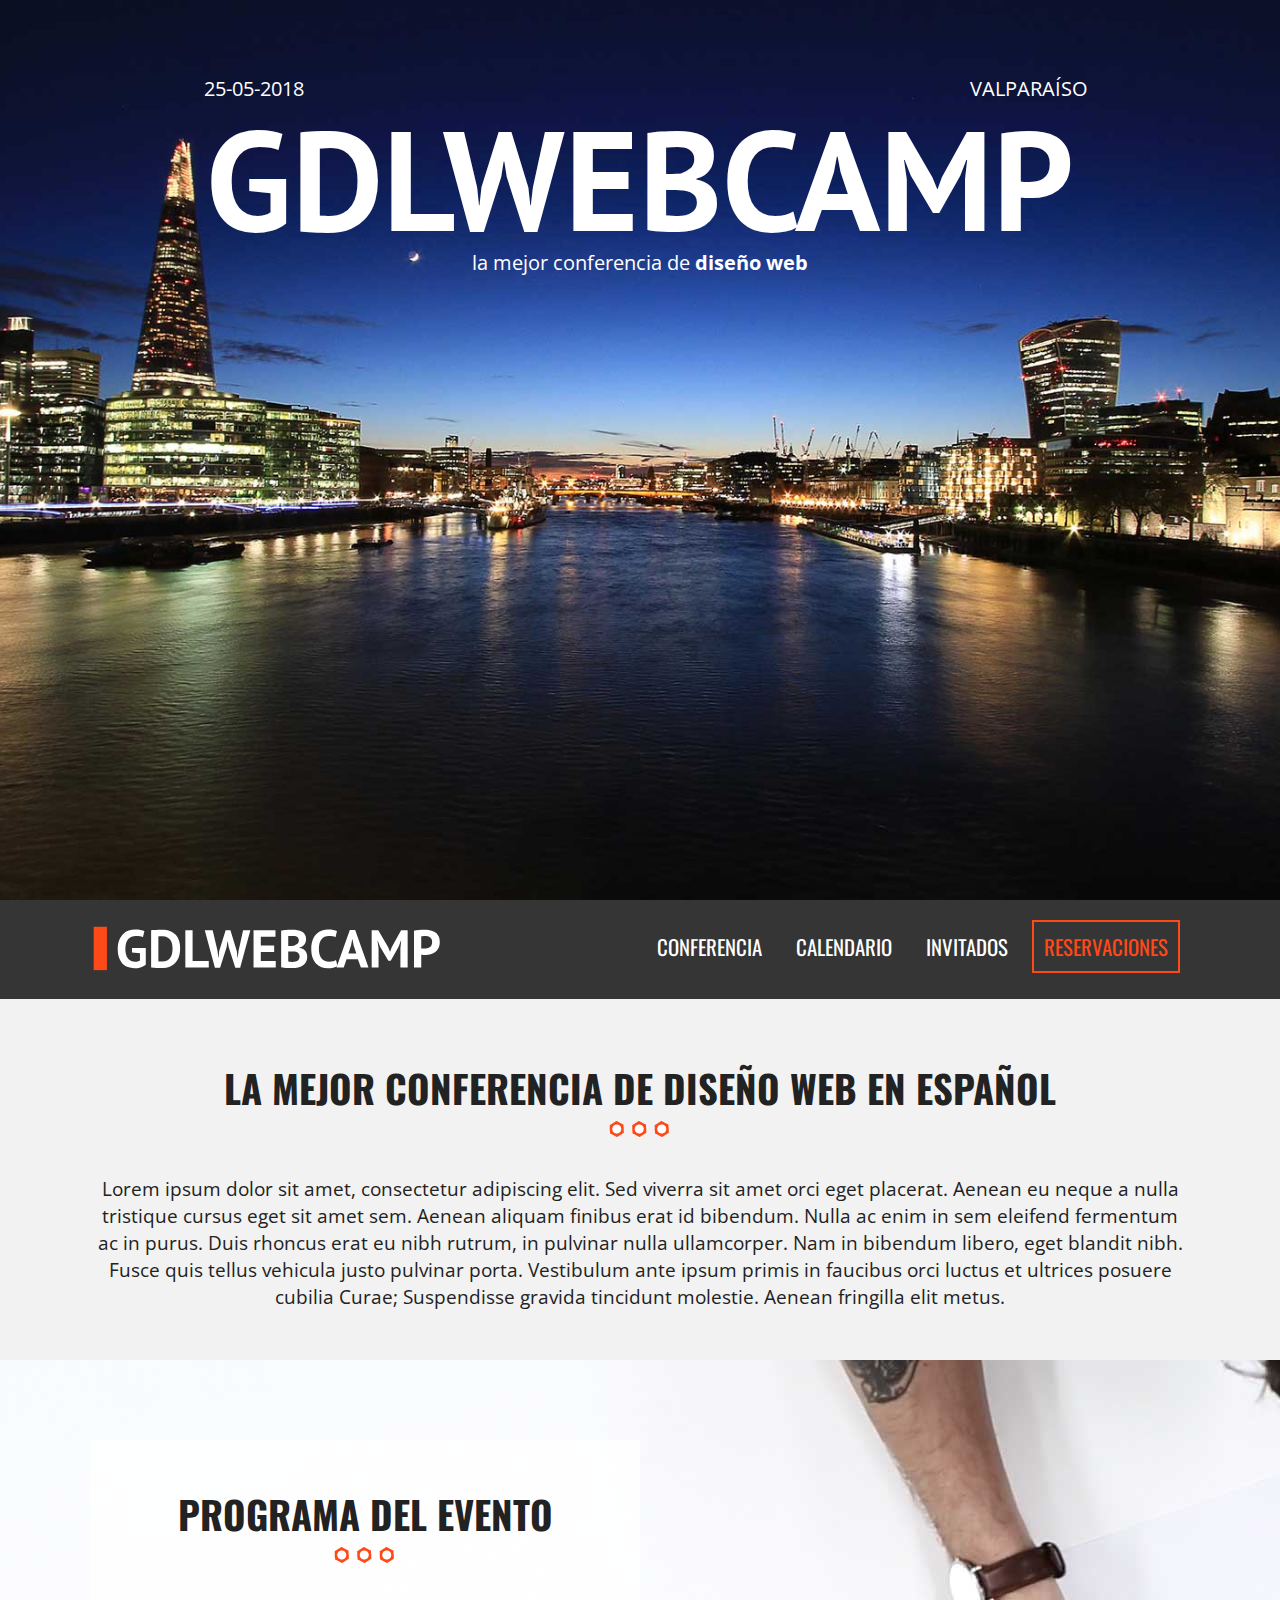
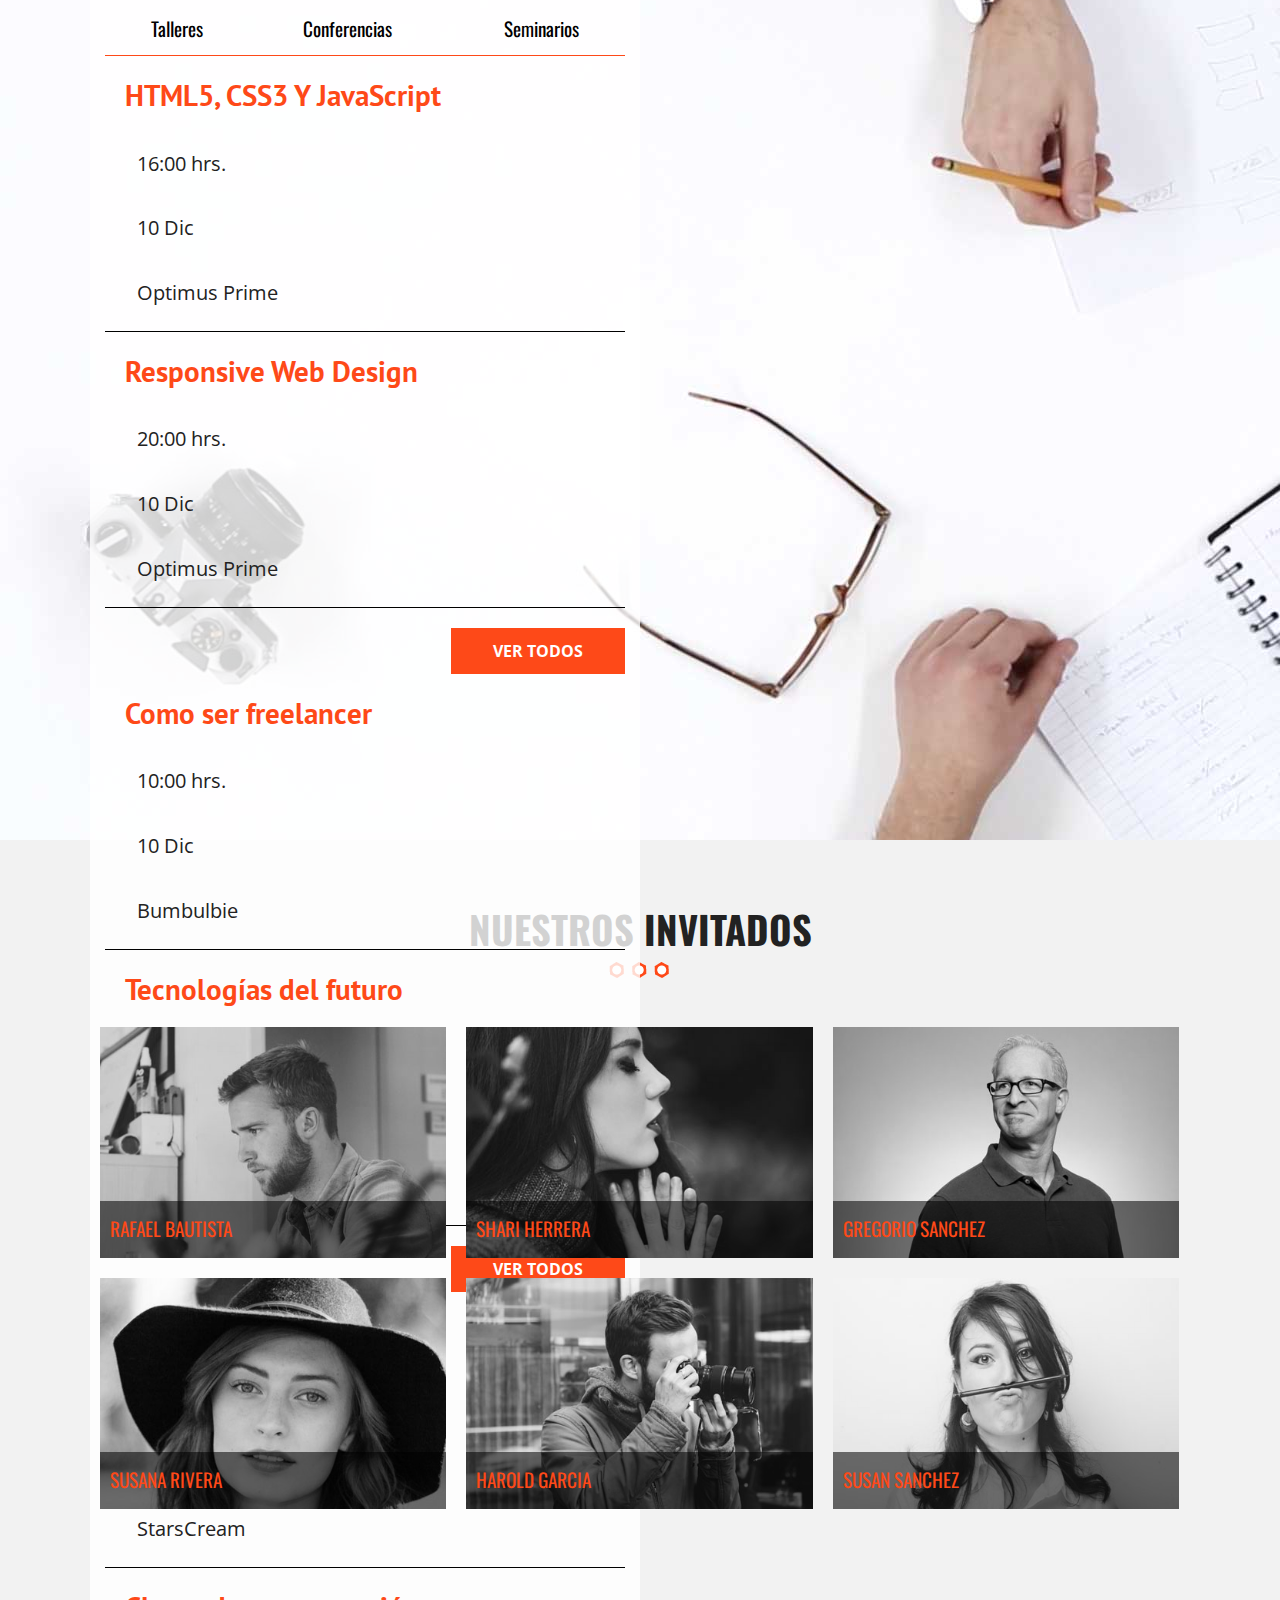
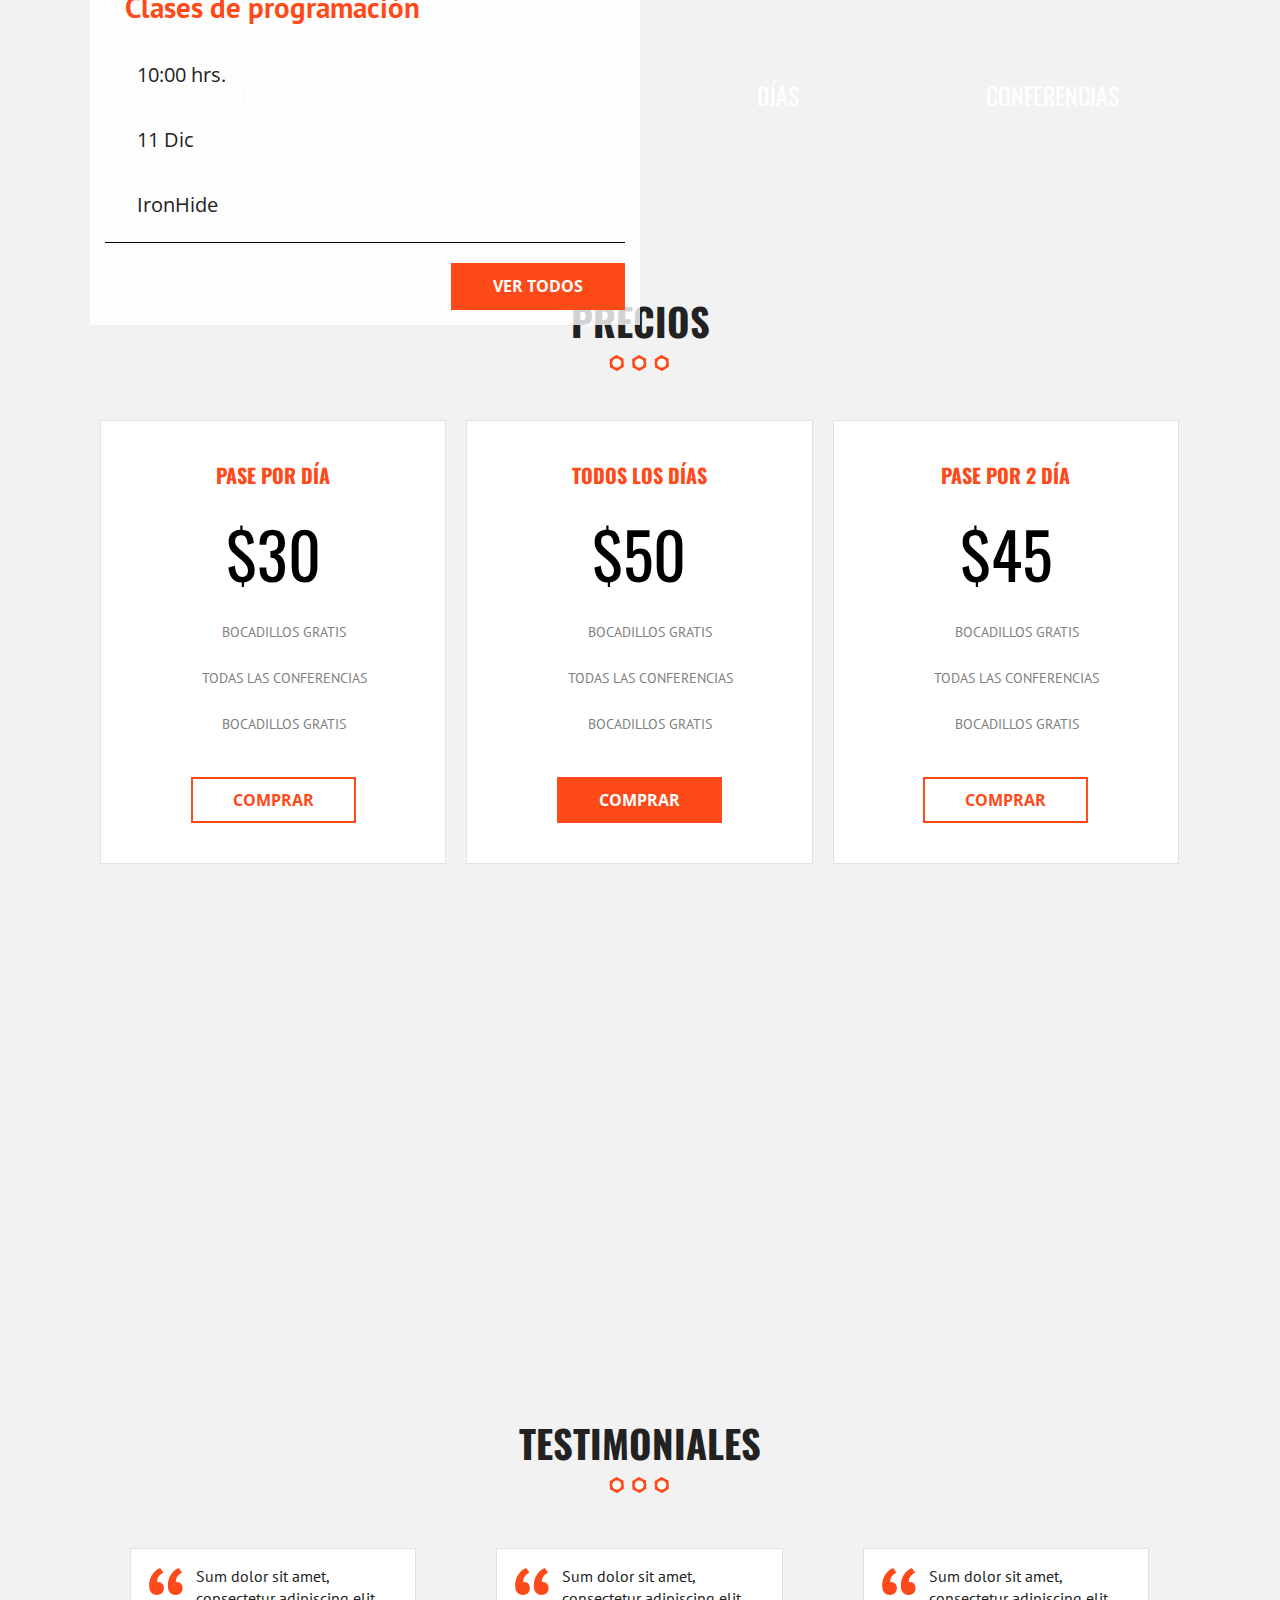
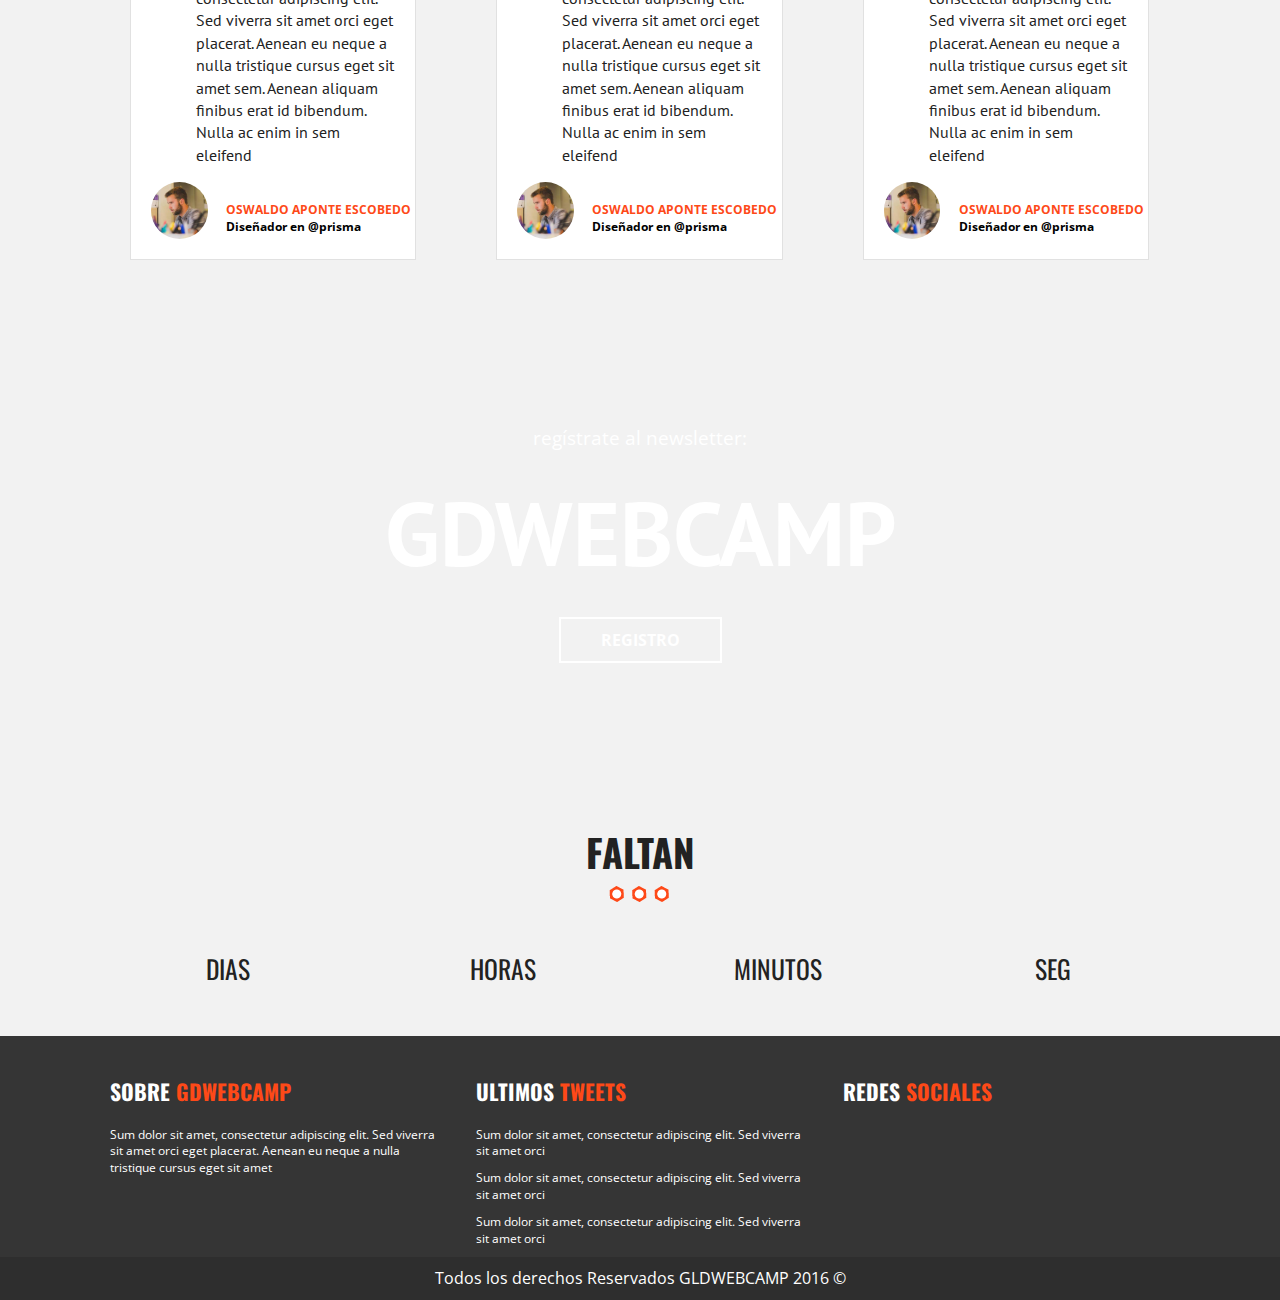
<file: index.html>
<!doctype html>
<html class="no-js" lang="">

<head>
  <meta charset="utf-8">
  <meta http-equiv="x-ua-compatible" content="ie=edge">
  <title>Primera página</title>
  <meta name="description" content="">
  <meta name="viewport" content="width=device-width, initial-scale=1, shrink-to-fit=no">

  <link rel="manifest" href="site.webmanifest">
  <link rel="apple-touch-icon" href="icon.png">
  <!-- Place favicon.ico in the root directory -->

  <link rel="stylesheet" href="css/normalize.css">
  <link rel="stylesheet" href="https://use.fontawesome.com/releases/v5.0.13/css/all.css" integrity="sha384-DNOHZ68U8hZfKXOrtjWvjxusGo9WQnrNx2sqG0tfsghAvtVlRW3tvkXWZh58N9jp" crossorigin="anonymous">
  <link href="https://fonts.googleapis.com/css?family=Open+Sans|Oswald|PT+Sans" rel="stylesheet">
  <link rel="stylesheet" href="https://openlayers.org/en/v5.0.0/css/ol.css" type="text/css">
  <link rel="stylesheet" href="css/main.css">
  <link rel="stylesheet" href="css/lightbox.css">
</head>

<body>
  <!--[if lte IE 9]>
    <p class="browserupgrade">You are using an <strong>outdated</strong> browser. Please <a href="https://browsehappy.com/">upgrade your browser</a> to improve your experience and security.</p>
  <![endif]-->

  <!-- Add your site or application content here -->
  <header class="site-header">
    <div class="hero">
      <div class="contenido-header">
        <nav class="redes-sociales">
          <a href="#"><i class="fab fa-facebook-f"></i></a>
          <a href="#"><i class="fab fa-twitter"></i></a>
          <a href="#"><i class="fab fa-pinterest-p"></i></a>
          <a href="#"><i class="fab fa-youtube-square"></i></a>
          <a href="#"><i class="fab fa-instagram"></i></a>
        </nav>
        <div class="informacion-evento">
          <div class="clearfix">
            <p class="fecha"><i class="far fa-calendar-alt"></i>25-05-2018</p>
            <p class="ciudad"><i class="fas fa-map-marker-alt"></i>Valparaíso</p>
          </div>
          <h1 class="nombre-sitio">GdlWebCamp</h1>
          <p class="slogan">la mejor conferencia de <span>diseño web</span></p>
        </div>
        <!--Informacion evento-->
      </div>
    </div>
    <!--div hero -->
  </header>
  <div class="barra">
    <div class="contenedor clearfix">
      <div class="logo">
        <img src="img/logo.svg" alt="logo camp">
      </div>
      <div class="menu-movil">
        <span></span>
        <span></span>
        <span></span>
      </div>
      <nav class="navegacion-principal clearfix">
        <a href="conferencia.html">Conferencia</a>
        <a href="#">Calendario</a>
        <a href="#">Invitados</a>
        <a href="registro.html">Reservaciones</a>
      </nav>

    </div>
  </div>
  <!--barra-->

  <section class="seccion contenedor">
    <h2>La mejor conferencia de diseño web en español</h2>
    <p>Lorem ipsum dolor sit amet, consectetur adipiscing elit. Sed viverra sit amet orci eget placerat. Aenean eu neque a nulla tristique cursus eget sit amet sem. Aenean aliquam finibus erat id bibendum. Nulla ac enim in sem eleifend fermentum ac in purus.
      Duis rhoncus erat eu nibh rutrum, in pulvinar nulla ullamcorper. Nam in bibendum libero, eget blandit nibh. Fusce quis tellus vehicula justo pulvinar porta. Vestibulum ante ipsum primis in faucibus orci luctus et ultrices posuere cubilia Curae;
      Suspendisse gravida tincidunt molestie. Aenean fringilla elit metus.</p>
  </section>
  <section class="programa">
    <div class="contenedor-video">
      <video muted autoplay loop poster="../img/bg-talleres.jpg">
      <source src="video/video.mp4" type="video/mp4">
      <source src="video/video.webm" type="video/webm">
      <source src="video/video.ogv" type="video/ogg">
    </video>
    </div>
    <!--Contenido video-->

    <div class="contenido-programa">
      <div class="contenedor">
        <div class="programa-evento">
          <h2>Programa del Evento</h2>
          <nav class="menu-programa">
            <a href="#talleres"><i class="fas fa-code"></i>Talleres</a>
            <a href="#conferencias"><i class="fas fa-comment"></i>Conferencias</a>
            <a href="#seminarios"><i class="fas fa-university"></i>Seminarios</a>
          </nav>

          <div id="talleres" class="info-curso ocultar clearfix">
            <div class="detalle-evento">
              <h3>HTML5, CSS3 Y JavaScript</h3>
              <p><i class="fas fa-clock"></i>16:00 hrs.</p>
              <p><i class="fas fa-calendar-alt"></i>10 Dic</p>
              <p><i class="fas fa-user-tie"></i>Optimus Prime</p>
            </div>

            <div class="detalle-evento">
              <h3>Responsive Web Design</h3>
              <p><i class="fas fa-clock"></i>20:00 hrs.</p>
              <p><i class="fas fa-calendar-alt"></i>10 Dic</p>
              <p><i class="fas fa-user-tie"></i>Optimus Prime</p>
            </div>
            <a href="#" class="button float-right">Ver Todos</a>

          </div>
          <!--talleres-->
          <div id="conferencias" class="info-curso ocultar clearfix">
            <div class="detalle-evento">
              <h3>Como ser freelancer</h3>
              <p><i class="fas fa-clock"></i>10:00 hrs.</p>
              <p><i class="fas fa-calendar-alt"></i>10 Dic</p>
              <p><i class="fas fa-user-tie"></i>Bumbulbie</p>
            </div>

            <div class="detalle-evento">
              <h3>Tecnologías del futuro</h3>
              <p><i class="fas fa-clock"></i>17:00 hrs.</p>
              <p><i class="fas fa-calendar-alt"></i>10 Dic</p>
              <p><i class="fas fa-user-tie"></i>Megatron</p>
            </div>
            <a href="#" class="button float-right">Ver Todos</a>

          </div>

          <div id="seminarios" class="info-curso ocultar clearfix">
            <div class="detalle-evento">
              <h3>Diseño UX/UI</h3>
              <p><i class="fas fa-clock"></i>17:00 hrs.</p>
              <p><i class="fas fa-calendar-alt"></i>11 Dic</p>
              <p><i class="fas fa-user-tie"></i>StarsCream</p>
            </div>

            <div class="detalle-evento">
              <h3>Clases de programación</h3>
              <p><i class="fas fa-clock"></i>10:00 hrs.</p>
              <p><i class="fas fa-calendar-alt"></i>11 Dic</p>
              <p><i class="fas fa-user-tie"></i>IronHide</p>
            </div>
            <a href="#" class="button float-right">Ver Todos</a>

          </div>
        </div>
        <!--Programa evento-->

      </div>
      <!--Contenedor-->
    </div>
    <!--Contenido programa-->
  </section>
  <!--programa-->

  <section class="invitados contenedor seccion">
    <h2>Nuestros Invitados</h2>
    <ul class="lista-invitados clearfix">
      <li>
        <div class="invitado">
          <img src="img/invitado1.jpg" alt="Imagen invitado">
          <p>Rafael Bautista</p>
        </div>
      </li>
      <li>
        <div class="invitado">
          <img src="img/invitado2.jpg" alt="Imagen invitado">
          <p>Shari Herrera</p>
        </div>
      </li>
      <li>
        <div class="invitado">
          <img src="img/invitado3.jpg" alt="Imagen invitado">
          <p>Gregorio Sanchez</p>
        </div>
      </li>
      <li>
        <div class="invitado">
          <img src="img/invitado4.jpg" alt="Imagen invitado">
          <p>Susana Rivera</p>
        </div>
      </li>
      <li>
        <div class="invitado">
          <img src="img/invitado5.jpg" alt="Imagen invitado">
          <p>Harold Garcia</p>
        </div>
      </li>
      <li>
        <div class="invitado">
          <img src="img/invitado6.jpg" alt="Imagen invitado">
          <p>Susan Sanchez</p>
        </div>
      </li>

    </ul>
  </section>

  <div class="contador parallax">
    <div class="contenedor">
      <ul class="resumen-evento clearfix">
        <li>
          <p class="numero"></p>Invitados</li>
        <li>
          <p class="numero"></p>Talleres</li>
        <li>
          <p class="numero"></p>Días</li>
        <li>
          <p class="numero"></p>Conferencias</li>

      </ul>
    </div>
  </div>

  <section class="precios seccion">
    <h2>Precios</h2>
    <div class="contenedor">
      <ul class="lista-precios clearfix">
        <li>
          <div class="tabla-precio">
            <h3>Pase por día</h3>
            <p class="numero">$30</p>
            <ul>
              <li><i class="fas fa-check"></i>Bocadillos Gratis</li>
              <li><i class="fas fa-check"></i>Todas las Conferencias</li>
              <li><i class="fas fa-check"></i>Bocadillos Gratis</li>
            </ul>
            <a href="#" class="button hollow">Comprar</a>
          </div>
        </li>

        <li>
          <div class="tabla-precio">
            <h3>Todos los días</h3>
            <p class="numero">$50</p>
            <ul>
              <li><i class="fas fa-check"></i>Bocadillos Gratis</li>
              <li><i class="fas fa-check"></i>Todas las Conferencias</li>
              <li><i class="fas fa-check"></i>Bocadillos Gratis</li>
            </ul>
            <a href="#" class="button">Comprar</a>
          </div>
        </li>

        <li>
          <div class="tabla-precio">
            <h3>Pase por 2 día</h3>
            <p class="numero">$45</p>
            <ul>
              <li><i class="fas fa-check"></i>Bocadillos Gratis</li>
              <li><i class="fas fa-check"></i>Todas las Conferencias</li>
              <li><i class="fas fa-check"></i>Bocadillos Gratis</li>
            </ul>
            <a href="#" class="button hollow">Comprar</a>
          </div>
        </li>
      </ul>
    </div>
  </section>

  <div id="map" class="map">

  </div>

  <section class="seccion">
    <h2>Testimoniales</h2>
    <div class="testomiales contenedor clearfix">
      <div class="testimonial">
        <blockquote>
          <p>Sum dolor sit amet, consectetur adipiscing elit. Sed viverra sit amet orci eget placerat. Aenean eu neque a nulla tristique cursus eget sit amet sem. Aenean aliquam finibus erat id bibendum. Nulla ac enim in sem eleifend </p>
          <footer class="info-testimonial clearfix">
            <img src="img/testimonial.jpg" alt="imagen testimonial">
            <cite>Oswaldo Aponte Escobedo <span>Diseñador en @prisma</span> </cite>
          </footer>
        </blockquote>
      </div>
      <!--testimoniales-->
      <div class="testimonial">
        <blockquote>
          <p>Sum dolor sit amet, consectetur adipiscing elit. Sed viverra sit amet orci eget placerat. Aenean eu neque a nulla tristique cursus eget sit amet sem. Aenean aliquam finibus erat id bibendum. Nulla ac enim in sem eleifend </p>
          <footer class="info-testimonial clearfix">
            <img src="img/testimonial.jpg" alt="imagen testimonial">
            <cite>Oswaldo Aponte Escobedo <span>Diseñador en @prisma</span> </cite>
          </footer>
        </blockquote>
      </div>
      <!--testimoniales-->
      <div class="testimonial">
        <blockquote>
          <p>Sum dolor sit amet, consectetur adipiscing elit. Sed viverra sit amet orci eget placerat. Aenean eu neque a nulla tristique cursus eget sit amet sem. Aenean aliquam finibus erat id bibendum. Nulla ac enim in sem eleifend </p>
          <footer class="info-testimonial clearfix">
            <img src="img/testimonial.jpg" alt="imagen testimonial">
            <cite>Oswaldo Aponte Escobedo <span>Diseñador en @prisma</span> </cite>
          </footer>
        </blockquote>
      </div>
      <!--testimoniales-->
    </div>
  </section>

  <div class="newsletter parallax">
    <div class="contenido contenedor">
      <p>Regístrate al newsletter:</p>
      <h3>gdwebcamp</h3>
      <a href="#" class="button transparente">Registro</a>
    </div>
    <!--CONTENIDO-->
  </div>
  <!--NEWSLETTER-->

  <section class="seccion">
    <h2>Faltan</h2>
    <div class="cuenta-regresiva contenedor">
      <ul class="clearfix">
        <li>
          <p id="dias" class="numero"></p>dias</li>
        <li>
          <p id="horas" class="numero"></p>horas</li>
        <li>
          <p id="minutos" class="numero"></p>minutos</li>
        <li>
          <p id="segundos" class="numero"></p>seg</li>
      </ul>
    </div>
  </section>

  <footer class="site-footer">
    <div class="contenedor clearfix">
      <div class="footer-informacion">
        <h3>Sobre <span>gdwebcamp</span> </h3>
        <p>Sum dolor sit amet, consectetur adipiscing elit. Sed viverra sit amet orci eget placerat. Aenean eu neque a nulla tristique cursus eget sit amet </p>
      </div>
      <div class="ultimos-tweets">
        <h3>Ultimos <span>tweets</span> </h3>
        <ul>
          <li>
            Sum dolor sit amet, consectetur adipiscing elit. Sed viverra sit amet orci
          </li>
          <li>
            Sum dolor sit amet, consectetur adipiscing elit. Sed viverra sit amet orci
          </li>
          <li>
            Sum dolor sit amet, consectetur adipiscing elit. Sed viverra sit amet orci
          </li>
        </ul>
      </div>
      <div class="menu">
        <h3>Redes <span>Sociales</span> </h3>
        <nav class="redes-sociales">
          <a href="#"><i class="fab fa-facebook-f"></i></a>
          <a href="#"><i class="fab fa-twitter"></i></a>
          <a href="#"><i class="fab fa-pinterest-p"></i></a>
          <a href="#"><i class="fab fa-youtube-square"></i></a>
          <a href="#"><i class="fab fa-instagram"></i></a>
        </nav>
      </div>
    </div>
    <p class="copyright">
      Todos los derechos Reservados GLDWEBCAMP 2016 &copy;
    </p>
  </footer>
  <script src="https://openlayers.org/en/v5.0.0/build/ol.js" type="text/javascript"></script>
  <script src="js/vendor/modernizr-3.6.0.min.js"></script>
  <script src="https://code.jquery.com/jquery-3.3.1.min.js" integrity="sha256-FgpCb/KJQlLNfOu91ta32o/NMZxltwRo8QtmkMRdAu8=" crossorigin="anonymous"></script>
  <script>
    window.jQuery || document.write('<script src="js/vendor/jquery-3.3.1.min.js"><\/script>')
  </script>
  <script src="js/plugins.js"></script>
  <script src="js/main.js"></script>
  <script src="js/jquery.animateNumber.min.js"></script>
  <script src="js/jquery.countdown.min.js"></script>
  <script src="js/jquery.lettering.js"></script>
  <!--<script src="js/lightbox.js"></script>-->
  <!-- Google Analytics: change UA-XXXXX-Y to be your site's ID. -->
  <script>
    window.ga = function() {
      ga.q.push(arguments)
    };
    ga.q = [];
    ga.l = +new Date;
    ga('create', 'UA-XXXXX-Y', 'auto');
    ga('send', 'pageview')
  </script>
  <script src="https://www.google-analytics.com/analytics.js" async defer></script>
</body>

</html>
</file>
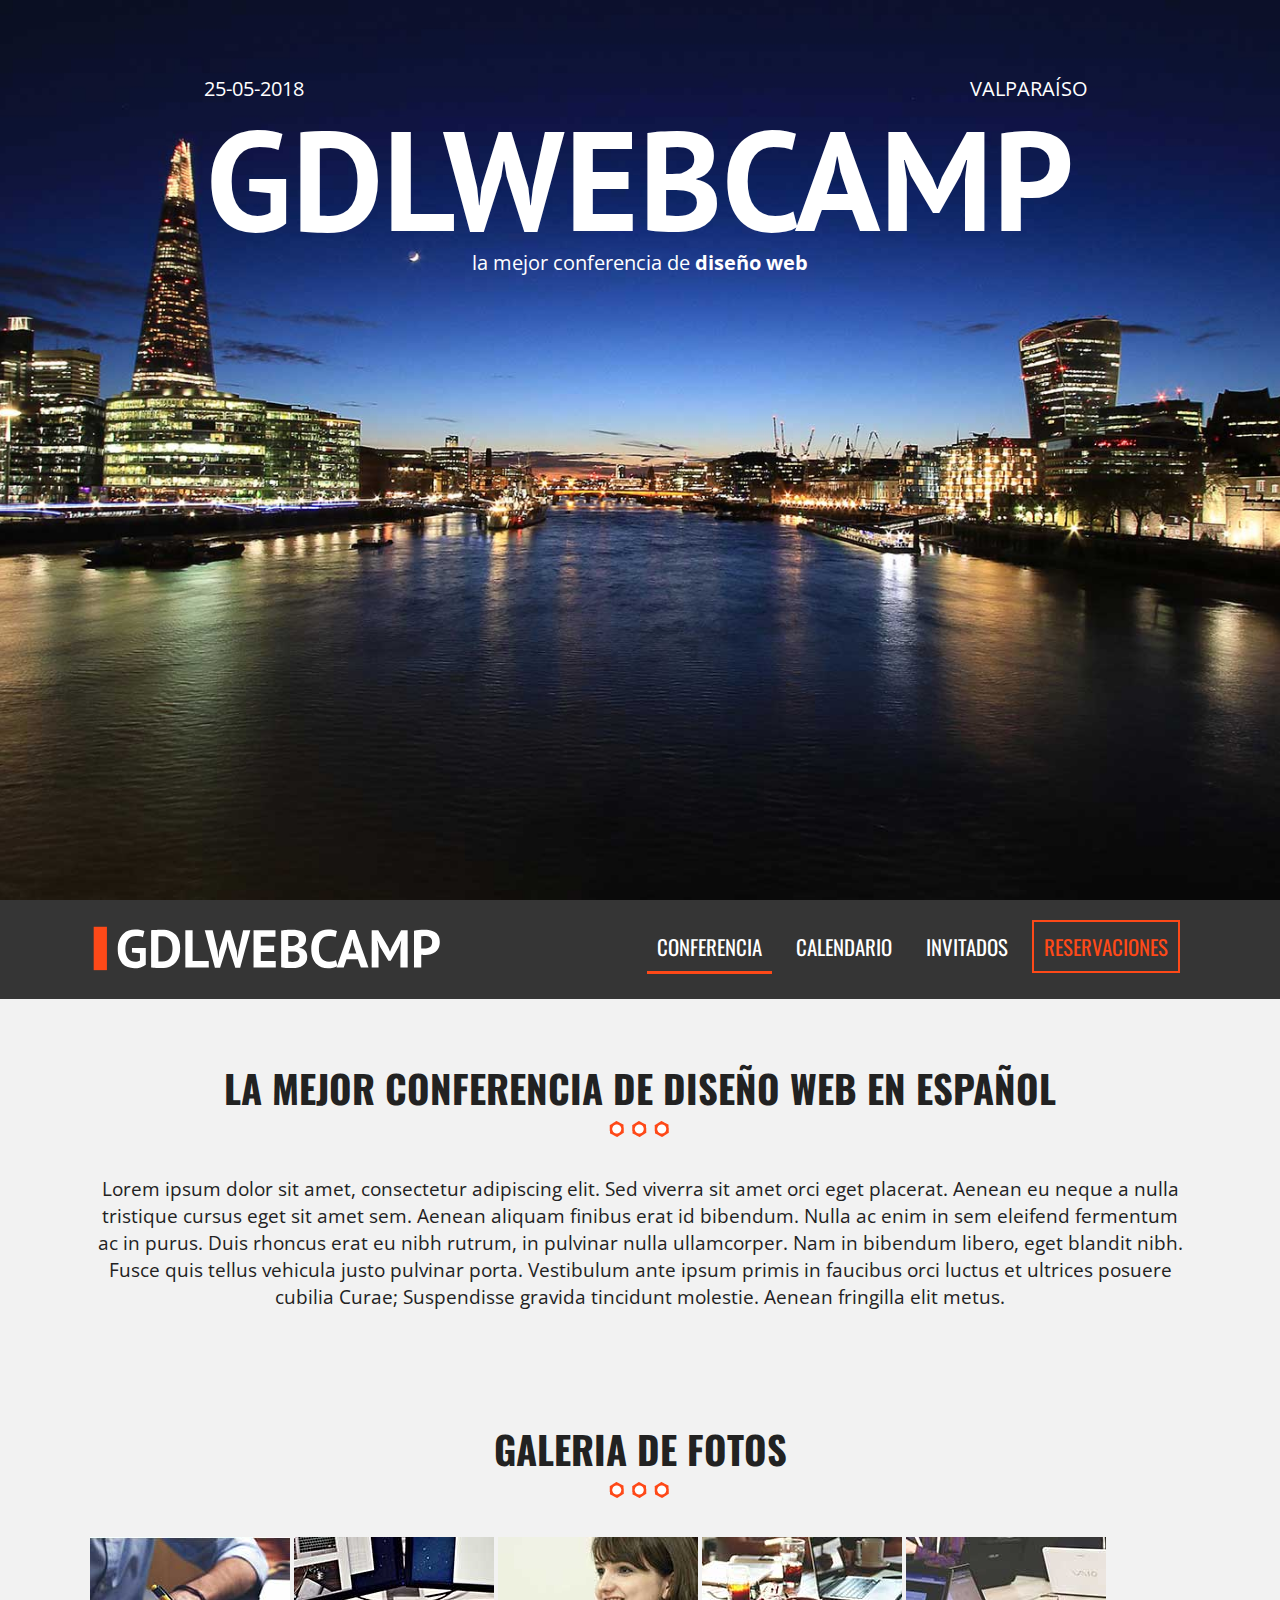
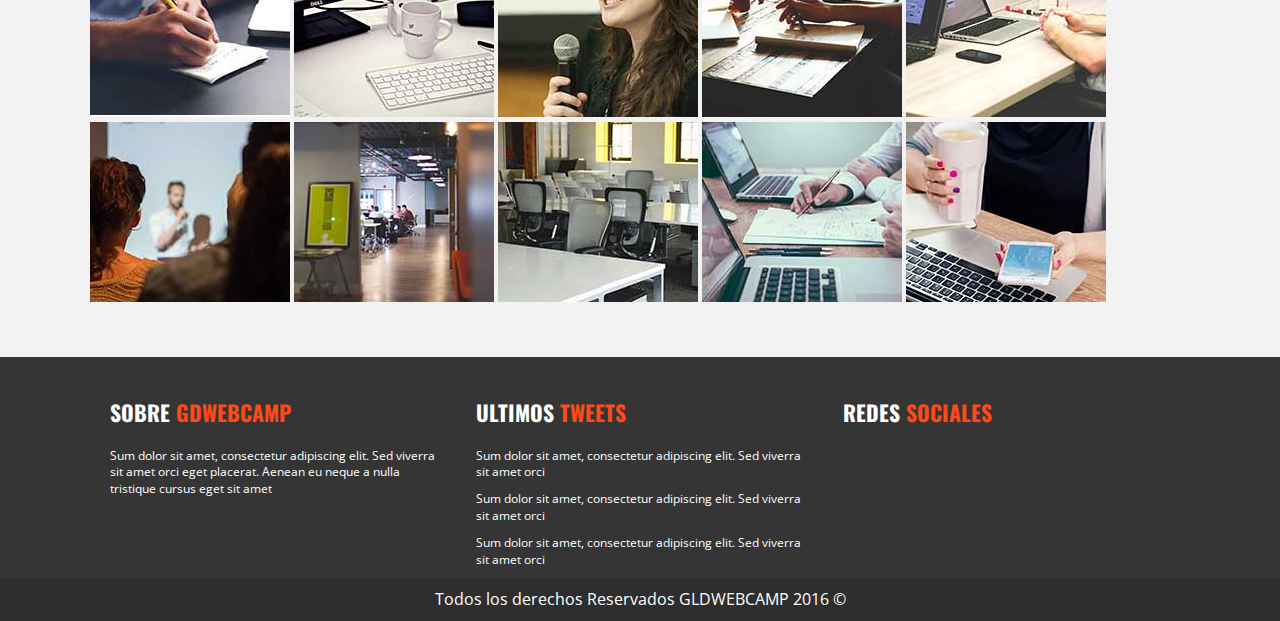
<file: conferencia.html>
<!doctype html>
<html class="no-js" lang="">

<head>
  <meta charset="utf-8">
  <meta http-equiv="x-ua-compatible" content="ie=edge">
  <title>Primera página</title>
  <meta name="description" content="">
  <meta name="viewport" content="width=device-width, initial-scale=1, shrink-to-fit=no">

  <link rel="manifest" href="site.webmanifest">
  <link rel="apple-touch-icon" href="icon.png">
  <!-- Place favicon.ico in the root directory -->

  <link rel="stylesheet" href="css/normalize.css">
  <link rel="stylesheet" href="https://use.fontawesome.com/releases/v5.0.13/css/all.css" integrity="sha384-DNOHZ68U8hZfKXOrtjWvjxusGo9WQnrNx2sqG0tfsghAvtVlRW3tvkXWZh58N9jp" crossorigin="anonymous">
  <link href="https://fonts.googleapis.com/css?family=Open+Sans|Oswald|PT+Sans" rel="stylesheet">
  <link rel="stylesheet" href="https://openlayers.org/en/v5.0.0/css/ol.css" type="text/css">
  <link rel="stylesheet" href="css/main.css">
  <link rel="stylesheet" href="css/lightbox.css">
</head>

<body class="conferencia">
  <!--[if lte IE 9]>
    <p class="browserupgrade">You are using an <strong>outdated</strong> browser. Please <a href="https://browsehappy.com/">upgrade your browser</a> to improve your experience and security.</p>
  <![endif]-->

  <!-- Add your site or application content here -->
  <header class="site-header">
    <div class="hero">
      <div class="contenido-header">
        <nav class="redes-sociales">
          <a href="#"><i class="fab fa-facebook-f"></i></a>
          <a href="#"><i class="fab fa-twitter"></i></a>
          <a href="#"><i class="fab fa-pinterest-p"></i></a>
          <a href="#"><i class="fab fa-youtube-square"></i></a>
          <a href="#"><i class="fab fa-instagram"></i></a>
        </nav>
        <div class="informacion-evento">
          <div class="clearfix">
            <p class="fecha"><i class="far fa-calendar-alt"></i>25-05-2018</p>
            <p class="ciudad"><i class="fas fa-map-marker-alt"></i>Valparaíso</p>
          </div>
          <h1 class="nombre-sitio">GdlWebCamp</h1>
          <p class="slogan">la mejor conferencia de <span>diseño web</span></p>
        </div>
        <!--Informacion evento-->
      </div>
    </div>
    <!--div hero -->
  </header>
  <div class="barra">
    <div class="contenedor clearfix">
      <div class="logo">
        <img src="img/logo.svg" alt="logo camp">
      </div>
      <div class="menu-movil">
        <span></span>
        <span></span>
        <span></span>
      </div>
      <nav class="navegacion-principal clearfix">
        <a class="activo" href="#">Conferencia</a>
        <a href="#">Calendario</a>
        <a href="#">Invitados</a>
        <a href="registro.html">Reservaciones</a>
      </nav>

    </div>
  </div>
  <!--barra-->

  <section class="seccion contenedor">
    <h2>La mejor conferencia de diseño web en español</h2>
    <p>Lorem ipsum dolor sit amet, consectetur adipiscing elit. Sed viverra sit amet orci eget placerat. Aenean eu neque a nulla tristique cursus eget sit amet sem. Aenean aliquam finibus erat id bibendum. Nulla ac enim in sem eleifend fermentum ac in purus.
      Duis rhoncus erat eu nibh rutrum, in pulvinar nulla ullamcorper. Nam in bibendum libero, eget blandit nibh. Fusce quis tellus vehicula justo pulvinar porta. Vestibulum ante ipsum primis in faucibus orci luctus et ultrices posuere cubilia Curae;
      Suspendisse gravida tincidunt molestie. Aenean fringilla elit metus.</p>
  </section>


  <section class="seccion contenedor">
    <h2>Galeria de fotos</h2>
    <div class="galeria">
      <a href="img/galeria/01.jpg" data-lightbox="galeria">
        <img src="img/galeria/thumbs/01.jpg">
      </a>
      <a href="img/galeria/02.jpg" data-lightbox="galeria">
        <img src="img/galeria/thumbs/02.jpg">
      </a>
      <a href="img/galeria/03.jpg" data-lightbox="galeria">
        <img src="img/galeria/thumbs/03.jpg">
      </a>
      <a href="img/galeria/04.jpg" data-lightbox="galeria">
        <img src="img/galeria/thumbs/04.jpg">
      </a>
      <a href="img/galeria/05.jpg" data-lightbox="galeria">
        <img src="img/galeria/thumbs/05.jpg">
      </a>
      <a href="img/galeria/06.jpg" data-lightbox="galeria">
        <img src="img/galeria/thumbs/06.jpg">
      </a>
      <a href="img/galeria/07.jpg" data-lightbox="galeria">
        <img src="img/galeria/thumbs/07.jpg">
      </a>
      <a href="img/galeria/08.jpg" data-lightbox="galeria">
        <img src="img/galeria/thumbs/08.jpg">
      </a>
      <a href="img/galeria/09.jpg" data-lightbox="galeria">
        <img src="img/galeria/thumbs/09.jpg">
      </a>
      <a href="img/galeria/10.jpg" data-lightbox="galeria">
        <img src="img/galeria/thumbs/10.jpg">
      </a>
    </div>
  </section>

  <footer class="site-footer">
    <div class="contenedor clearfix">
      <div class="footer-informacion">
        <h3>Sobre <span>gdwebcamp</span> </h3>
        <p>Sum dolor sit amet, consectetur adipiscing elit. Sed viverra sit amet orci eget placerat. Aenean eu neque a nulla tristique cursus eget sit amet </p>
      </div>
      <div class="ultimos-tweets">
        <h3>Ultimos <span>tweets</span> </h3>
        <ul>
          <li>
            Sum dolor sit amet, consectetur adipiscing elit. Sed viverra sit amet orci
          </li>
          <li>
            Sum dolor sit amet, consectetur adipiscing elit. Sed viverra sit amet orci
          </li>
          <li>
            Sum dolor sit amet, consectetur adipiscing elit. Sed viverra sit amet orci
          </li>
        </ul>
      </div>
      <div class="menu">
        <h3>Redes <span>Sociales</span> </h3>
        <nav class="redes-sociales">
          <a href="#"><i class="fab fa-facebook-f"></i></a>
          <a href="#"><i class="fab fa-twitter"></i></a>
          <a href="#"><i class="fab fa-pinterest-p"></i></a>
          <a href="#"><i class="fab fa-youtube-square"></i></a>
          <a href="#"><i class="fab fa-instagram"></i></a>
        </nav>
      </div>
    </div>
    <p class="copyright">
      Todos los derechos Reservados GLDWEBCAMP 2016 &copy;
    </p>
  </footer>
  <script src="https://openlayers.org/en/v5.0.0/build/ol.js" type="text/javascript"></script>
  <script src="js/vendor/modernizr-3.6.0.min.js"></script>
  <script src="https://code.jquery.com/jquery-3.3.1.min.js" integrity="sha256-FgpCb/KJQlLNfOu91ta32o/NMZxltwRo8QtmkMRdAu8=" crossorigin="anonymous"></script>
  <script>
    window.jQuery || document.write('<script src="js/vendor/jquery-3.3.1.min.js"><\/script>')
  </script>
  <script src="js/plugins.js"></script>
  <script src="js/main.js"></script>
  <script src="js/jquery.animateNumber.min.js"></script>
  <script src="js/jquery.countdown.min.js"></script>
  <script src="js/jquery.lettering.js"></script>
  <script src="js/lightbox.js"></script>

  <!-- Google Analytics: change UA-XXXXX-Y to be your site's ID. -->
  <script>
    window.ga = function() {
      ga.q.push(arguments)
    };
    ga.q = [];
    ga.l = +new Date;
    ga('create', 'UA-XXXXX-Y', 'auto');
    ga('send', 'pageview')
  </script>
  <script src="https://www.google-analytics.com/analytics.js" async defer></script>
</body>

</html>
</file>
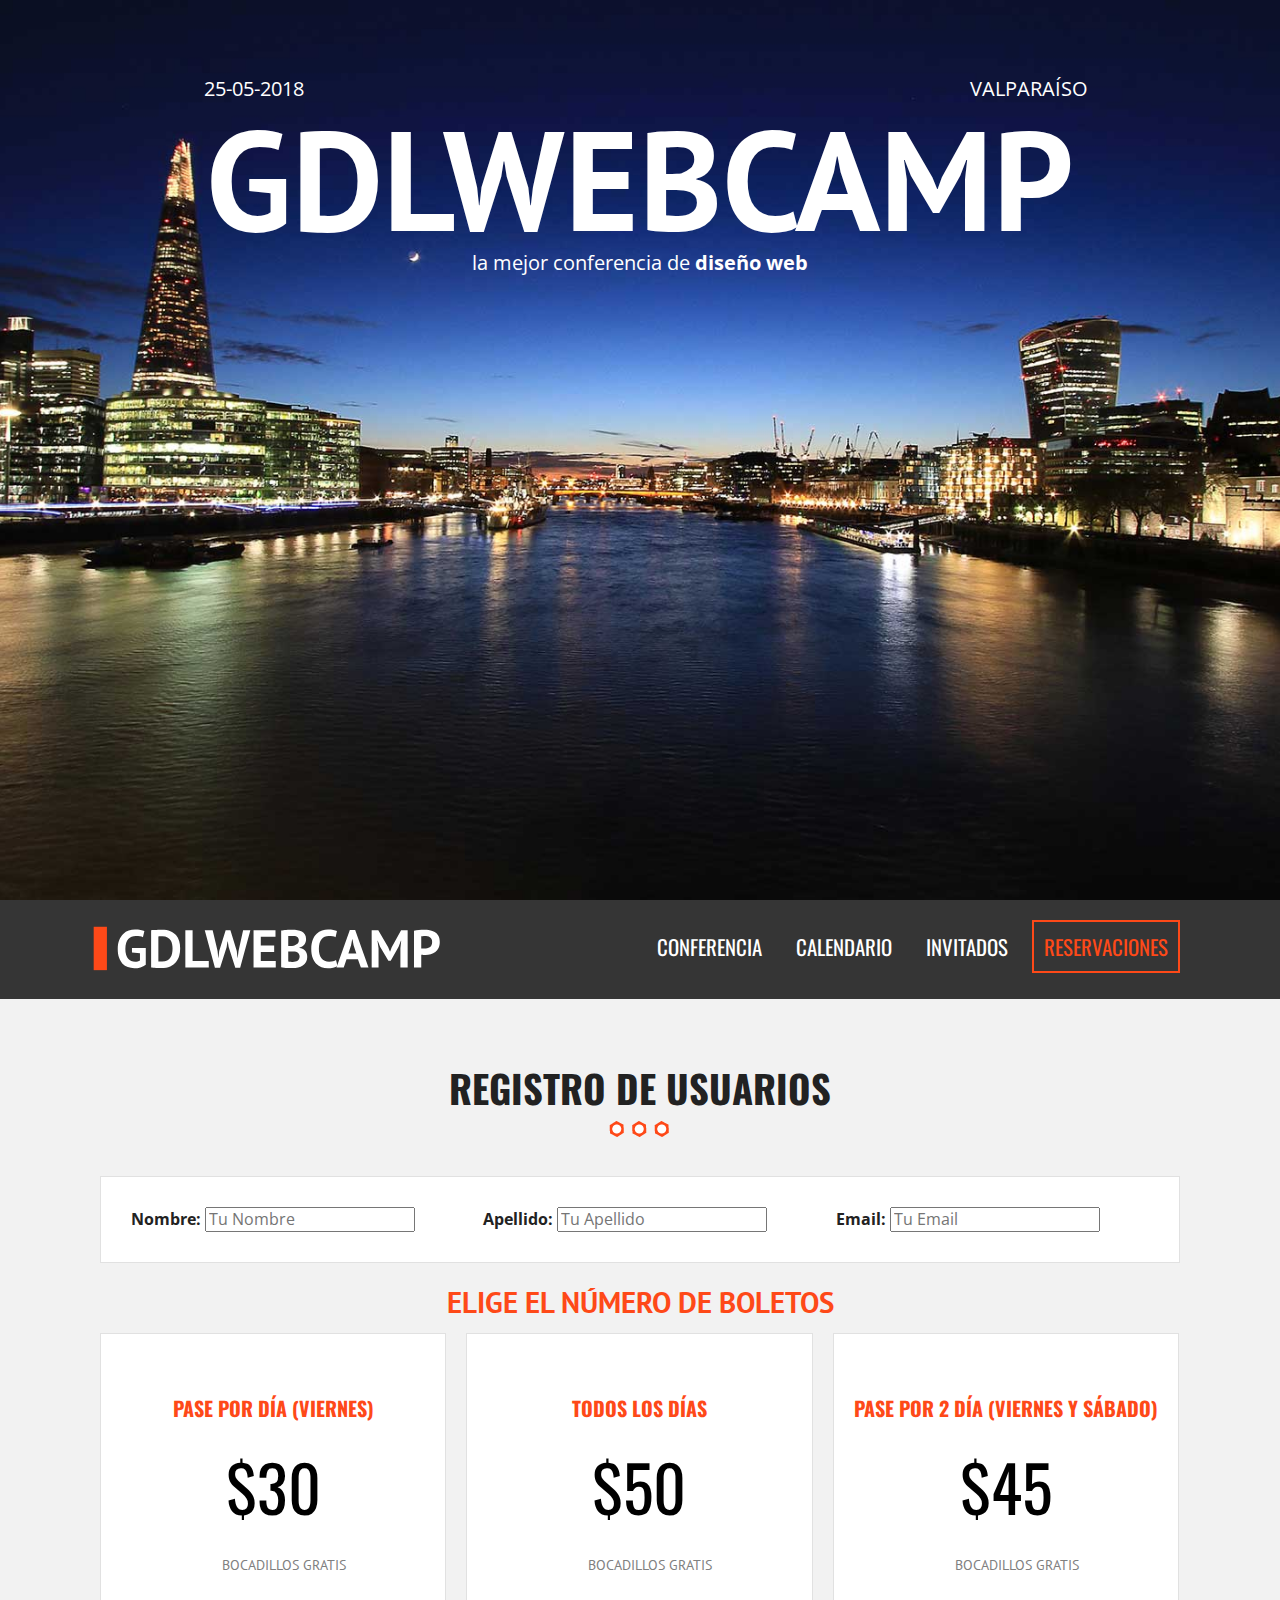
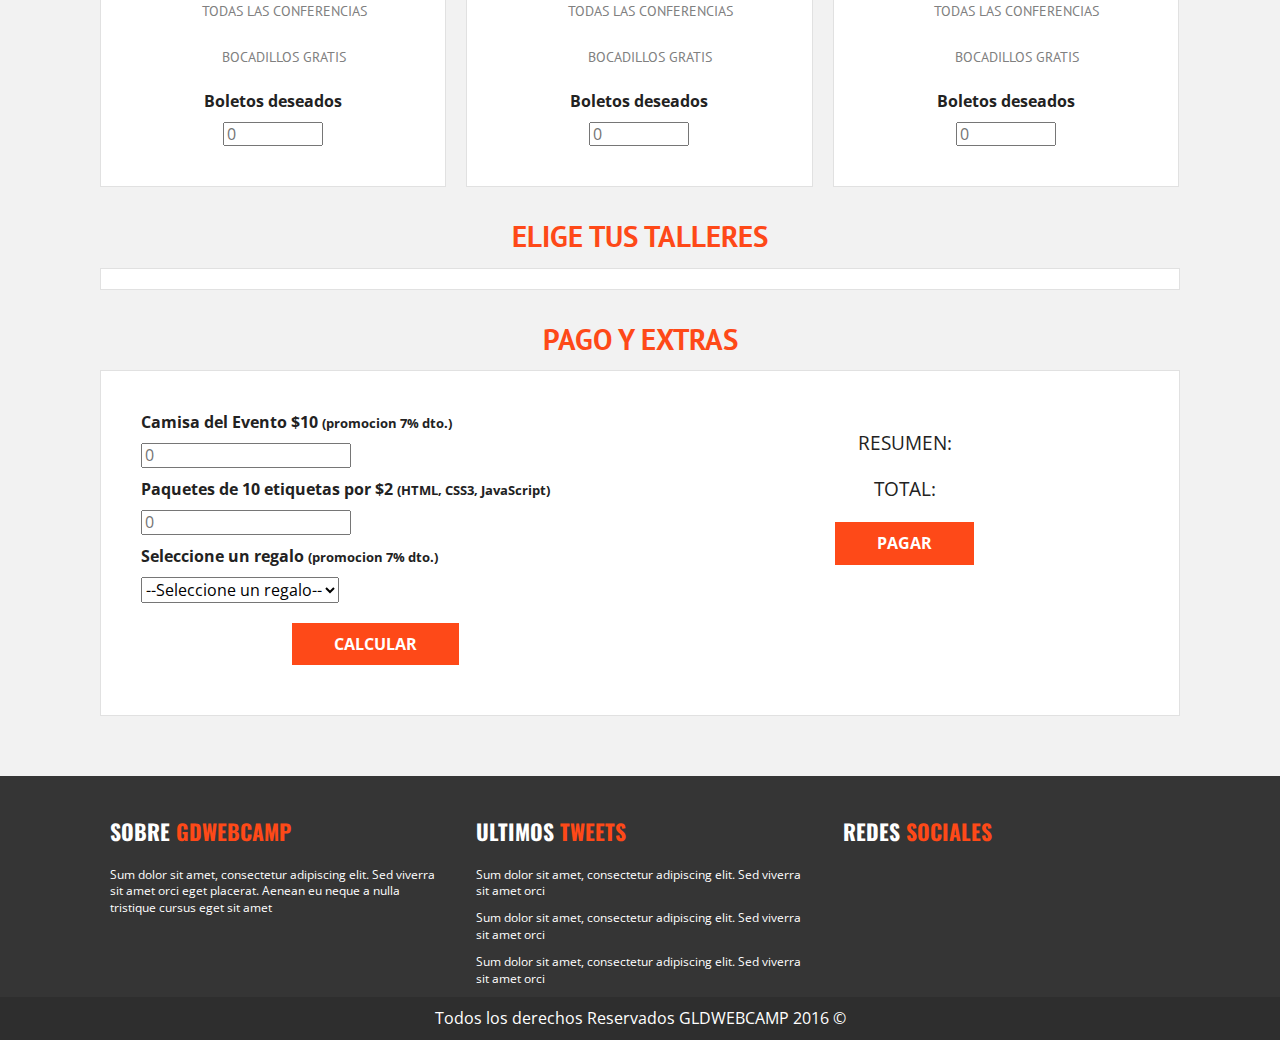
<file: registro.html>
<!doctype html>
<html class="no-js" lang="">

<head>
  <meta charset="utf-8">
  <meta http-equiv="x-ua-compatible" content="ie=edge">
  <title></title>
  <meta name="description" content="">
  <meta name="viewport" content="width=device-width, initial-scale=1, shrink-to-fit=no">

  <link rel="manifest" href="site.webmanifest">
  <link rel="apple-touch-icon" href="icon.png">
  <!-- Place favicon.ico in the root directory -->

  <link rel="stylesheet" href="css/normalize.css">
  <link rel="stylesheet" href="https://use.fontawesome.com/releases/v5.0.13/css/all.css" integrity="sha384-DNOHZ68U8hZfKXOrtjWvjxusGo9WQnrNx2sqG0tfsghAvtVlRW3tvkXWZh58N9jp" crossorigin="anonymous">
  <link href="https://fonts.googleapis.com/css?family=Open+Sans|Oswald|PT+Sans" rel="stylesheet">
  <link rel="stylesheet" href="css/main.css">
</head>

<body>
  <!--[if lte IE 9]>
    <p class="browserupgrade">You are using an <strong>outdated</strong> browser. Please <a href="https://browsehappy.com/">upgrade your browser</a> to improve your experience and security.</p>
  <![endif]-->

  <!-- Add your site or application content here -->
 <header class="site-header">
   <div class ="hero">
    <div class="contenido-header">
      <nav class="redes-sociales">
        <a href="#"><i class="fab fa-facebook-f"></i></a>
        <a href="#"><i class="fab fa-twitter"></i></a>
        <a href="#"><i class="fab fa-pinterest-p"></i></a>
        <a href="#"><i class="fab fa-youtube-square"></i></a>
        <a href="#"><i class="fab fa-instagram"></i></a>
      </nav>
      <div class="informacion-evento">
        <div class="clearfix">
          <p class="fecha"><i class="far fa-calendar-alt"></i>25-05-2018</p>
          <p class="ciudad"><i class="fas fa-map-marker-alt"></i>Valparaíso</p>
        </div>
        <h1 class="nombre-sitio">GdlWebCamp</h1>
        <p class="slogan">la mejor conferencia de <span>diseño web</span></p>
      </div><!--Informacion evento-->
    </div>
  </div><!--div hero -->
 </header>
  <div class="barra">
    <div class="contenedor clearfix">
      <div class="logo">
        <img src="img/logo.svg" alt="logo camp">
      </div>
      <div class="menu-movil">
        <span></span>
        <span></span>
        <span></span>
      </div>
        <nav class="navegacion-principal clearfix">
        <a href="#">Conferencia</a>
        <a href="#">Calendario</a>
        <a href="#">Invitados</a>
        <a href="registro.html">Reservaciones</a>
      </nav>

    </div>
  </div><!--barra-->
<section class="seccion contenedor">
  <h2>Registro de Usuarios</h2>
  <form id="registro" class="registro" action="index.html" method="post">
    <div id="datos_usuarios" class="registro caja clearfix">
        <div class="campo">
          <label for="nombre">Nombre:</label>
          <input type="text" id="nombre" name="nombre" placeholder="Tu Nombre">
        </div>

        <div class="campo">
          <label for="apellido">Apellido:</label>
          <input type="text" id="apellido" name="apellido" placeholder="Tu Apellido">
        </div>

        <div class="campo">
          <label for="email">Email:</label>
          <input type="text" id="email" name="email" placeholder="Tu Email">
        </div>
          <div id="error">
          </div>
    </div><!--DATOS USUARIOS-->

    <div id="paquetes" class="paquetes">
        <h3>Elige el número de boletos</h3>

            <ul class="lista-precios clearfix">
              <li>
                <div class="tabla-precio">
                  <h3>Pase por día (Viernes)</h3>
                  <p class="numero">$30</p>
                  <ul>
                    <li><i class="fas fa-check"></i>Bocadillos Gratis</li>
                    <li><i class="fas fa-check"></i>Todas las Conferencias</li>
                    <li><i class="fas fa-check"></i>Bocadillos Gratis</li>
                  </ul>
                  <div class="orden">
                    <label for="pase_dia">Boletos deseados</label>
                    <input type="number" min="0" id="pase_dia" size="3" placeholder="0">
                  </div>
                </div>
              </li>

              <li>
                <div class="tabla-precio">
                  <h3>Todos los días</h3>
                  <p class="numero">$50</p>
                  <ul>
                    <li><i class="fas fa-check"></i>Bocadillos Gratis</li>
                    <li><i class="fas fa-check"></i>Todas las Conferencias</li>
                    <li><i class="fas fa-check"></i>Bocadillos Gratis</li>
                  </ul>
                  <div class="orden">
                    <label for="pase_completo">Boletos deseados</label>
                    <input type="number" min="0" id="pase_completo" size="3" placeholder="0">
                  </div>
                </div>
              </li>

              <li>
                <div class="tabla-precio">
                  <h3>Pase por 2 día (Viernes y Sábado)</h3>
                  <p class="numero">$45</p>
                  <ul>
                    <li><i class="fas fa-check"></i>Bocadillos Gratis</li>
                    <li><i class="fas fa-check"></i>Todas las Conferencias</li>
                    <li><i class="fas fa-check"></i>Bocadillos Gratis</li>
                  </ul>
                  <div class="orden">
                    <label for="pase_dosdias">Boletos deseados</label>
                    <input type="number" min="0" id="pase_dosdias" size="3" placeholder="0">
                  </div>
                </div>
              </li>
            </ul>
    </div><!--PAQUETES-->

    <div id="eventos" class="eventos clearfix">
                             <h3>Elige tus talleres</h3>
                             <div class="caja">
                                   <div id="viernes" class="contenido-dia clearfix">
                                       <h4>Viernes</h4>
                                           <div>
                                               <p>Talleres:</p>
                                               <label><input type="checkbox" name="registro[]" id="taller_01" value="taller_01"><time>10:00</time> Responsive Web Design</label>
                                               <label><input type="checkbox" name="registro[]" id="taller_02" value="taller_02"><time>12:00</time> Flexbox</label>
                                               <label><input type="checkbox" name="registro[]" id="taller_03" value="taller_03"><time>14:00</time> HTML5 y CSS3</label>
                                               <label><input type="checkbox" name="registro[]" id="taller_04" value="taller_04"><time>17:00</time> Drupal</label>
                                               <label><input type="checkbox" name="registro[]" id="taller_05" value="taller_05"><time>19:00</time> WordPress</label>
                                           </div>
                                           <div>
                                               <p>Conferencias:</p>
                                               <label><input type="checkbox" name="registro[]" id="conf_01" value="conf_01"><time>10:00</time> Como ser Freelancer</label>
                                               <label><input type="checkbox" name="registro[]" id="conf_02" value="conf_02"><time>17:00</time> Tecnologías del Futuro</label>
                                               <label><input type="checkbox" name="registro[]" id="conf_03" value="conf_03"><time>19:00</time> Seguridad en la Web</label>
                                           </div>
                                           <div>
                                               <p>Seminarios:</p>
                                               <label><input type="checkbox" name="registro[]" id="sem_01" value="sem_01"><time>10:00</time> Diseño UI y UX para móviles</label>
                                           </div>
                                   </div> <!--#viernes-->
                                   <div id="sabado" class="contenido-dia clearfix">
                                       <h4>Sábado</h4>
                                       <div>
                                             <p>Talleres:</p>
                                             <label><input type="checkbox" name="registro[]" id="taller_06" value="taller_06"><time>10:00</time> AngularJS</label>
                                             <label><input type="checkbox" name="registro[]" id="taller_07" value="taller_07"><time>12:00</time> PHP y MySQL</label>
                                             <label><input type="checkbox" name="registro[]" id="taller_08" value="taller_08"><time>14:00</time> JavaScript Avanzado</label>
                                             <label><input type="checkbox" name="registro[]" id="taller_09" value="taller_09"><time>17:00</time> SEO en Google</label>
                                             <label><input type="checkbox" name="registro[]" id="taller_10" value="taller_10"><time>19:00</time> De Photoshop a HTML5 y CSS3</label>
                                             <label><input type="checkbox" name="registro[]" id="taller_11" value="taller_11"><time>21:00</time> PHP Medio y Avanzado</label>
                                       </div>
                                       <div>
                                             <p>Conferencias:</p>
                                             <label><input type="checkbox" name="registro[]" id="conf_04" value="conf_04"><time>10:00</time> Como crear una tienda online que venda millones en pocos días</label>
                                             <label><input type="checkbox" name="registro[]" id="conf_05" value="conf_05"><time>17:00</time> Los mejores lugares para encontrar trabajo</label>
                                             <label><input type="checkbox" name="registro[]" id="conf_06" value="conf_06"><time>19:00</time> Pasos para crear un negocio rentable</label>
                                       </div>
                                       <div>
                                             <p>Seminarios:</p>
                                             <label><input type="checkbox" name="registro[]" id="sem_02" value="sem_02"><time>10:00</time> Aprende a Programar en una mañana</label>
                                             <label><input type="checkbox" name="registro[]" id="sem_03" value="sem_03"><time>17:00</time> Diseño UI y UX para móviles</label>
                                       </div>
                                   </div> <!--#sabado-->
                                   <div id="domingo" class="contenido-dia clearfix">
                                       <h4>Domingo</h4>
                                       <div>
                                             <p>Talleres:</p>
                                             <label><input type="checkbox" name="registro[]" id="taller_12" value="taller_12"><time>10:00</time> Laravel</label>
                                             <label><input type="checkbox" name="registro[]" id="taller_13" value="taller_13"><time>12:00</time> Crea tu propia API</label>
                                             <label><input type="checkbox" name="registro[]" id="taller_14" value="taller_14"><time>14:00</time> JavaScript y jQuery</label>
                                             <label><input type="checkbox" name="registro[]" id="taller_15" value="taller_15"><time>17:00</time> Creando Plantillas para WordPress</label>
                                             <label><input type="checkbox" name="registro[]" id="taller_16" value="taller_16"><time>19:00</time> Tiendas Virtuales en Magento</label>
                                       </div>
                                       <div>
                                             <p>Conferencias:</p>
                                             <label><input type="checkbox" name="registro[]" id="conf_07" value="conf_07"><time>10:00</time> Como hacer Marketing en línea</label>
                                             <label><input type="checkbox" name="registro[]" id="conf_08" value="conf_08"><time>17:00</time> ¿Con que lenguaje debo empezar?</label>
                                             <label><input type="checkbox" name="registro[]" id="conf_09" value="conf_09"><time>19:00</time> Frameworks y librerias Open Source</label>
                                       </div>
                                       <div>
                                             <p>Seminarios:</p>
                                             <label><input type="checkbox" name="registro[]" id="sem_04" value="sem_04"><time>14:00</time> Creando una App en Android en una tarde</label>
                                             <label><input type="checkbox" name="registro[]" id="sem_05" value="sem_05"><time>17:00</time> Creando una App en iOS en una tarde</label>
                                       </div>
                                   </div> <!--#domingo-->
                               </div><!--.caja-->
                         </div> <!--#eventos-->

                         <div id="resumen"class="resumen clearfix">
                           <h3>Pago y Extras</h3>
                           <div class="caja clearfix">
                              <div class="extras">
                                <div class="orden">
                                  <label for="camisa_evento">Camisa del Evento $10 <small>(promocion 7% dto.)</small></label>
                                  <input type="number" min="0" id="camisa_evento" size="3" placeholder="0">
                                </div><!--ORDEN-->
                                <div class="orden">
                                  <label for="etiquetas">Paquetes de 10 etiquetas por $2 <small>(HTML, CSS3, JavaScript)</small></label>
                                  <input type="number" min="0" id="etiquetas" size="3" placeholder="0">
                                </div><!--ORDEN-->
                                <div class="orden">
                                  <label for="regalo">Seleccione un regalo <small>(promocion 7% dto.)</small></label>
                                  <select id="regalo" required>
                                    <option value="">--Seleccione un regalo--</option>
                                    <option value="ETI">Etiqueta</option>
                                    <option value="PUL">Pulseta</option>
                                    <option value="PLU">Plumas</option>
                                  </select>
                                </div><!--ORDEN-->
                                <input type="button" id="calcular" class="button" value="Calcular">
                              </div><!--EXTRAS-->
                              <div class="total">
                                <p>Resumen:</p>
                                <div id="lista_productos"></div>
                                <p>Total:</p>
                                <div id="suma_total"></div>
                                <input id="btnRegistro" type="submit" class="button" value="Pagar">
                              </div><!--Total-->
                            </div><!--CAJA-->
  </form>
</section>

<footer class="site-footer">
  <div class="contenedor clearfix">
    <div class="footer-informacion">
      <h3>Sobre <span>gdwebcamp</span> </h3>
      <p>Sum dolor sit amet, consectetur adipiscing elit. Sed viverra sit amet orci eget placerat. Aenean eu neque a nulla tristique cursus eget sit amet </p>
    </div>
    <div class="ultimos-tweets">
      <h3>Ultimos <span>tweets</span> </h3>
      <ul>
        <li>
          Sum dolor sit amet, consectetur adipiscing elit. Sed viverra sit amet orci
        </li>
        <li>
          Sum dolor sit amet, consectetur adipiscing elit. Sed viverra sit amet orci
        </li>
        <li>
          Sum dolor sit amet, consectetur adipiscing elit. Sed viverra sit amet orci
      </li>
      </ul>
    </div>
      <div class="menu">
        <h3>Redes <span>Sociales</span> </h3>
        <nav class="redes-sociales">
        <a href="#"><i class="fab fa-facebook-f"></i></a>
        <a href="#"><i class="fab fa-twitter"></i></a>
        <a href="#"><i class="fab fa-pinterest-p"></i></a>
        <a href="#"><i class="fab fa-youtube-square"></i></a>
        <a href="#"><i class="fab fa-instagram"></i></a>
        </nav>
      </div>
  </div>
  <p class="copyright">
    Todos los derechos Reservados GLDWEBCAMP 2016 &copy;
  </p>
</footer>

  <script src="js/vendor/modernizr-3.6.0.min.js"></script>
  <script src="https://code.jquery.com/jquery-3.3.1.min.js" integrity="sha256-FgpCb/KJQlLNfOu91ta32o/NMZxltwRo8QtmkMRdAu8=" crossorigin="anonymous"></script>
  <script>window.jQuery || document.write('<script src="js/vendor/jquery-3.3.1.min.js"><\/script>')</script>
  <script src="js/plugins.js"></script>
  <script src="js/main.js"></script>

  <!-- Google Analytics: change UA-XXXXX-Y to be your site's ID. -->
  <script>
    window.ga = function () { ga.q.push(arguments) }; ga.q = []; ga.l = +new Date;
    ga('create', 'UA-XXXXX-Y', 'auto'); ga('send', 'pageview')
  </script>
  <script src="https://www.google-analytics.com/analytics.js" async defer></script>
</body>

</html>
</file>
<file: css/main.css>
/*! HTML5 Boilerplate v6.1.0 | MIT License | https://html5boilerplate.com/ */

/*
 * What follows is the result of much research on cross-browser styling.
 * Credit left inline and big thanks to Nicolas Gallagher, Jonathan Neal,
 * Kroc Camen, and the H5BP dev community and team.
 */

/* ==========================================================================
   Base styles: opinionated defaults
   ========================================================================== */

html {
  color: #222;
  font-size: 1em;
  line-height: 1.4;
}

/*
 * Remove text-shadow in selection highlight:
 * https://twitter.com/miketaylr/status/12228805301
 *
 * Vendor-prefixed and regular ::selection selectors cannot be combined:
 * https://stackoverflow.com/a/16982510/7133471
 *
 * Customize the background color to match your design.
 */

::-moz-selection {
  background: #b3d4fc;
  text-shadow: none;
}

::selection {
  background: #b3d4fc;
  text-shadow: none;
}

/*
 * A better looking default horizontal rule
 */

hr {
  display: block;
  height: 1px;
  border: 0;
  border-top: 1px solid #ccc;
  margin: 1em 0;
  padding: 0;
}

/*
 * Remove the gap between audio, canvas, iframes,
 * images, videos and the bottom of their containers:
 * https://github.com/h5bp/html5-boilerplate/issues/440
 */

audio, canvas, iframe, img, svg, video {
  vertical-align: middle;
}

/*
 * Remove default fieldset styles.
 */

fieldset {
  border: 0;
  margin: 0;
  padding: 0;
}

/*
 * Allow only vertical resizing of textareas.
 */

textarea {
  resize: vertical;
}

/* ==========================================================================
   Browser Upgrade Prompt
   ========================================================================== */

.browserupgrade {
  margin: 0.2em 0;
  background: #ccc;
  color: #000;
  padding: 0.2em 0;
}

/* ==========================================================================
   Author's custom styles
   ========================================================================== */

html {
  box-sizing: border-box;
}

*, *:before, *:after {
  box-sizing: inherit;
}

body {
  background-color: #f2f2f2;
  font-family: 'Open Sans', sans-serif;
}

/**Globales**/

.contenedor {
  width: 98%;
  margin: 0 auto;
}

a {
  text-decoration: none;
}

@media only screen and (min-width: 480px) {
  .contenedor {
    width: 95%;
  }
}

@media only screen and (min-width: 768px) {
  .contenedor {
    width: 90%;
  }
}

@media only screen and (min-width: 992px) {
  .contenedor {
    width: 90%;
    max-width: 1100px;
  }
}

.seccion {
  padding: 30px 0;
}

.seccion p {
  font-size: 1.2em;
  text-align: center;
}

h2 {
  font-family: 'Oswald', sans-serif;
  font-size: 2.4em;
  text-transform: uppercase;
  text-align: center;
}

h2::after {
  content: '';
  margin: 0 auto;
  background-image: url(../img/separador.png);
  height: 30px;
  width: 100px;
  display: block;
}

h3 {
  font-size: 1.8em;
  color: #fe4918;
  font-family: 'PT Sans', sans-serif;
  margin: 0;
}

.button {
  background-color: #fe4918;
  padding: 10px 40px;
  color: white;
  text-transform: uppercase;
  font-weight: bold;
  text-decoration: none;
  font-size: 1em;
  margin-top: 20px;
  display: inline-block;
  border: 2px solid #fe4918;
}

.button.hollow, .button.hollow:hover {
  background-color: white;
  color: #fe4918;
}

.button.transparente {
  background-color: transparent;
  border: 2px solid white;
}

.button.transparente:hover {
  border: 2px solid #fe4918;
}

ul {
  list-style: none;
  margin: 0;
  padding: 0;
}

.button:hover {
  background-color: #e33000;
}

.float-right {
  float: right;
}

/**lettering**/
h1.nombre-sitio span{
  position: relative;
  text-shadow: 0 0 30px black;
}

@media only screen and (min-width:992px){
  .char1{
    top: 20px; right: 20px;
  }
  .char2{
    top: 0; right: 10px;
  }
  .char3{
    top: 10px; right: 20px;
  }
  .char4{
    top: 5px; right: 10px;
  }
  .char5{
    top: 15px; right: 10px;
  }
  .char5{
    top: 20px; right: 20px;
  }
  .char6{
    top: 5px; right: 10px;
  }
  .char7{
    top: 20px; right: -10px;
  }
  .char8{
    top: 0; right: 10px;
  }
  .char9{
    top: 10px; right: 20px;
  }
  .char10{
    top: 20px; right: 20px;
  }
}
/** Header **/

div.hero {
  background-image: url(../img/encabezado.jpg);
  height: 100vh;
  background-position: top center;
  background-size: cover;
}

div.contenido-header {
  padding-top: 40px;
}

@media only screen and (min-width:768px) {
  div.contenido-header {
    padding-top: 10px;
  }
}

nav.redes-sociales {
  text-align: center;
}

nav.redes-sociales a {
  color: #ffffff;
  font-size: 2em;
  margin-right: 20px;
}

nav.redes-sociales a:last-child {
  margin-right: 0;
}

div.informacion-evento {
  text-align: center;
  color: white;
}

@media only screen and (min-width:768px) {
  div.informacion-evento {
    width: 70%;
    margin: 0 auto;
  }
}

div.informacion-evento p {
  margin: 0;
  display: inline;
  font-size: 20px;
  text-transform: uppercase;
}

i {
  margin: 0px 6px;
}

div.informacion-evento p i {
  color: #fe4918;
  font-size: 2.4rem;
}

p.fecha {
  float: left;
}

p.ciudad {
  float: right;
  text-align: right;
}

p.slogan {
  text-transform: none !important;
}

p.slogan span {
  font-weight: bold;
}

h1.nombre-sitio {
  font-size: 5.9vw;
  text-transform: uppercase;
  font-family: 'PT Sans', sans-serif;
}

@media only screen and (min-width: 768px) {
  h1.nombre-sitio {
    font-size: 11vw;
    margin: 0;
    line-height: 1
  }
}

/**barra**/

div.barra {
  background-color: #353535;
  padding: 20px 0;
}

div.logo {
  width: 80%;
  float: left;
}

div.logo img {
  width: 100%;
}

@media only screen and (min-width: 768px) {
  div.logo {
    width: 33%;
  }
}

/** nav principal**/

nav.navegacion-principal {
  display: none;
}

nav.navegacion-principal a {
  font-family: 'Oswald', sans-serif;
  color: #ffffff;
  font-size: 1.3em;
  text-transform: uppercase;
  text-decoration: none;
  transition: all .3s ease;
  width: 100%;
  display: block;
  text-align: center;
  margin-bottom: 20px;
}

nav.navegacion-principal a:hover {
  background-color: #fe4918;
}

nav.navegacion-principal a:last-child {
  border: 2px solid #fe4918;
  color: #fe4918;
}

nav.navegacion-principal a:last-child:hover {
  color: white;
}

@media only screen and (min-width: 768px) {
  nav.navegacion-principal {
    width: 67%;
    float: right;
    text-align: right;
    display: block;
  }
  nav.navegacion-principal a {
    padding: 10px 10px;
    display: inline-block;
    width: auto;
    text-align: center;
    margin: 0 10px 0 0;
  }
}

/** menu movil**/

div.menu-movil {
  width: 60px;
  display: block;
  float: right;
  text-align: right;
  margin-top: 12px;
}

div.menu-movil:hover {
  cursor: pointer;
}

@media only screen and (min-width: 768px) {
  div.menu-movil {
    display: none;
  }
}

div.menu-movil span {
  height: 8px;
  margin-bottom: 6px;
  background-color: white;
  display: block;
}

/*Talleres*/

section.programa {
  position: relative;
}

div.contenedor-video {
  max-width: 100%;
  overflow-x: hidden;
}

div.contenido-programa {
  position: absolute;
  top: 0;
  left: 0;
  height: 100%;
  width: 100%;
}

div.programa-evento {
  background-color: rgba(255, 255, 255, .8);
  padding: 15px;
  margin-top: 80px;
}

@media only screen and (min-width: 768px) {
  div.programa-evento {
    width: 70%;
  }
}

@media only screen and (min-width: 992px) {
  div.programa-evento {
    width: 50%;
  }
}

nav.menu-programa {
  width: 100%;
}

@media only screen and (min-width: 768px) {
  nav.menu-programa {
    display: table;
  }
}

nav.menu-programa a {
  display: block;
  text-align: center;
  color: black;
  font-family: 'Oswald', sans-serif;
  margin-bottom: 10px;
  font-size: 1.2em;
  position: relative;
  padding-bottom: 10px;
  border-bottom: 1px solid #fe4918;
}

nav.menu-programa a.activo::after {
  position: absolute;
  content: '';
  left: 0;
  right: 0;
  margin-left: auto;
  margin-right: auto;
  height: 20px;
  width: 30px;
  background-image: url(../img/talleres-flecha.jpg);
  background-position: top center;
  background-repeat: no-repeat;
  bottom: -20px;
}

@media only screen and (min-width: 768px) {
  nav.menu-programa a {
    display: table-cell;
  }
}

nav.menu-programa a i, div.detalle-evento p i {
  color: #fe4918;
  font-size: 1.6em;
}

/* Detalle Evento*/

div.detalle-evento {
  margin-top: 20px;
  border-bottom: 1px solid black;
  padding: 0 20px;
}

div.detalle-evento:nth-child {
  border: none;
}

div.detalle-evento p {
  margin-bottom: 20px;
  font-size: 20px;
}

/*Invitados*/

ul.lista-invitados li {
  padding: 10px;
  float: left;
}

@media only screen and (min-width: 480px) {
  ul.lista-invitados li {
    width: 50%;
  }
}

@media only screen and (min-width: 768px) {
  ul.lista-invitados li {
    width: 33.3%;
  }
}

div.invitado {
  position: relative;
  overflow: hidden;
}

div.invitado img {
  max-width: 100%;
  filter: gray;
  -webkit-filter: grayscale(1);
  -webkit-transition: all .5s ease-in-out;
}

div.invitado:hover img {
  -webkit-filter: grayscale(0);
  -webkit-transform: scale(1.1);
}

div.invitado p {
  position: absolute;
  bottom: 0;
  left: 0;
  padding: 15px 10px;
  margin: 0;
  background-color: rgba(0, 0, 0, .55);
  width: 100%;
  text-align: left;
  font-family: 'Oswald', sans-serif;
  color: #fe4918;
  text-transform: uppercase;
  transition: all .5s ease-in-out;
}

div.invitado:hover p {
  bottom: -80px;
  opacity: 0;
}

/*CONTADOR*/

.parallax::before {
  width: 100%;
  height: 100%;
  position: absolute;
  top: 0;
  left: 0;
  background-repeat: no-repeat;
  background-size: cover;
  background-position: center center;
  background-attachment: fixed;
  -webkit-filter: brightness(.8);
  filter: brightness(.8);
}

div.contador {
  position: relative;
  height: auto;
}

div.contador::before {
  background-image: url(../img/bg-resumen.jpg);
  content: '';
}

ul.resumen-evento {
  position: relative;
  padding: 120px 0;
}

ul.resumen-evento li {
  width: 50%;
  float: left;
  text-align: center;
  color: white;
  text-transform: uppercase;
  font-family: 'Oswald', sans-serif;
  font-size: 24px;
}

@media only screen and (min-width:768px) {
  ul.resumen-evento li {
    width: 25%;
  }
}

p.numero {
  font-family: 'Oswald', sans-serif;
  color: #fe4918;
  font-size: 4em;
  display: block;
  margin: 0 0 10px 0;
}

/*TABLAS DE PRECIOS*/

ul.lista-precios>li {
  padding: 10px;
}

@media only screen and (min-width:768px) {
  ul.lista-precios>li {
    float: left;
    width: 33.3%;
  }
}

div.tabla-precio {
  border: 1px solid #e1e1e1;
  background-color: white;
  padding: 40px 0;
  text-align: center;
}

div.tabla-precio ul li {
  font-family: 'PT Sans', sans-serif;
  font-size: 14px;
  margin-bottom: 20px;
  text-transform: uppercase;
  color: grey;
  line-height: 26px;
}

div.tabla-precio ul li i.fas {
  height: 100%;
  display: inline-block;
  vertical-align: baseline;
  padding: 0 5px;
  font-size: 20px;
  color: green;
  -webkit-font-smoothing: antialiased;
}

div.tabla-precio h3 {
  font-size: 20px;
  font-family: 'Oswald', sans-serif;
  text-transform: uppercase;
}

div.tabla-precio:hover {
  transform: scale(1.1);
  border: 1px solid #fe4918;
  box-shadow: 0px 0px 50px #666;
  transition: all .3s ease;
}

div.tabla-precio p.numero {
  color: black;
  margin: 20px 0;
}

/**MAPA**/

div.mapa {
  height: 420px;
  background-color: grey;
}

div.testimoniales {
  padding-bottom: 20px;
}

div.testimonal {
  padding: 5px;
}

@media only screen and (min-width: 768px) {
  div.testimonial {
    float: left;
    width: 33.3%;
  }
}

blockquote {
  background-color: white;
  border: 1px solid #e1e1e1;
  position: relative;
  margin-top: 0 0 10px 0;
  padding-bottom: 20px;
}

blockquote p {
  text-align: left !important;
  ;
  font-size: 1em !important;
  font-family: 'PT Sans', sans-serif;
  padding: 0 20px 0 65px;
}

blockquote p::before {
  content: "\201c";
  position: absolute;
  left: 13px;
  top: 8px;
  font-size: 8rem;
  margin: 0;
  padding: 0;
  line-height: 1;
  color: #fe4918;
}

footer.info-testimonial {
  padding: 0;
}

footer.info-testimonial img {
  float: left;
  width: 20%;
  border-radius: 50%;
  margin-left: 20px;
}

footer.info-testimonial cite {
  text-align: left;
  color: #fe4918;
  text-transform: uppercase;
  font-size: 12px;
  padding-top: 20px;
  width: 66.6%;
  float: right;
  font-weight: bold;
  font-style: normal;
}

footer.info-testimonial cite span {
  color: #000000;
  display: block;
  text-transform: none;
}

/**NEWSLETTER**/

div.newsletter {
  position: relative;
  height: auto;
}

div.newsletter::before {
  background-image: url(../img/bg-newsletter.jpg);
  content: '';
}

div.newsletter .contenido {
  padding: 100px 0;
  color: #ffffff;
  text-align: center;
  position: relative;
}

div.newsletter .contenido p {
  font-size: 1.2em;
  text-transform: lowercase;
}

div.newsletter .contenido h3 {
  color: #ffffff;
  text-transform: uppercase;
  font-size: 7vw;
  font-family: 'PT Sans', sans-serif;
}

/**CUENTA REGRESIVA*/

div.cuenta-regresiva ul li {
  text-transform: uppercase;
  font-family: 'Oswald', sans-serif;
  font-size: 1.6rem;
  text-align: center;
}

@media only screen and (min-width: 768px) {
  div.cuenta-regresiva ul li {
    width: 25%;
    float: left;
  }
}

/**FOOTER MAIN**/

footer.site-footer {
  background-color: #353535;
  padding-top: 40px;
  margin-top: 20px;
}

footer .contenedor>div {
  color: #ffffff;
  padding: 0px 20px;
  font-size: 12px;
}

@media only screen and (min-width: 768px) {
  footer .contenedor>div {
    width: 33.3%;
    float: left;
  }
}

footer h3 {
  color: white;
  text-transform: uppercase;
  font-family: 'Oswald', sans-serif;
  margin-bottom: 20px;
}

footer h3 span {
  color: #fe4918;
}

footer .ultimos-tweets li {
  margin-bottom: 10px;
}

footer nav.redes-sociales {
  text-align: left;
}

p.copyright {
  background-color: #2e2e2e;
  color: white;
  padding: 10px 0;
  margin: 0;
  text-align: center;
}

/**INTERNAS******/

/*conferencia*/
body.conferencia a.activo{
  border-bottom: 3px solid #fe4918;
}
div.galeria a{
  display: inline-block;
  margin-bottom: 5px;
}
/*Registro*/

form.registro h3 {
  text-align: center;
  text-transform: uppercase;
  margin: 20px 0 0 0;
}

form.registro label {
  margin-bottom: 5px;
  font-weight: bold;
}

h4 {
  text-align: center;
  text-transform: uppercase;
  border-bottom: 2px solid #fe4918;
  padding-bottom: 10px;
  font-size: 1.2em;
}

div.caja {
  background-color: white;
  border: 1px solid #e1e1e1;
  padding: 10px;
  margin: 10px;
}

div.campo {
  padding: 20px;
}

@media only screen and (min-width: 768px) {
  div.campo {
    float: left;
    width: 33.3%;
  }
}

div.paquetes div.tabla-precio:hover {
  transform: none;
  box-shadow: none;
}

div.paquetes div.tabla-precio input {
  clear: both;
  width: 100px;
  margin: 10px auto 0 auto;
  display: block;
}

.contenido-dia {
  padding: 20px;
  display: none;
}

@media only screen and (min-width: 768px) {
  .contenido-dia>div {
    float: left;
    width: 33.3%;
  }
}

.contenido-dia>div p {
  text-align: left;
  font-weight: bold;
}

.contenido-dia>div label {
  display: block;
  margin-bottom: 10px;
}

.contenido-dia>div input {
  margin-right: 10px;
}

.contenido-dia>div label time {
  color: #fe4918;
  font-weight: bold;
}

/*****RESUMEN REGISTRO****/

.resumen p {
  font-size: 1.2em;
  text-transform: uppercase;
}

.resumen .extras {
  display: block;
  width: 100%;
  padding: 30px;
}

div.extras div.orden {
  text-align: left;
  margin-bottom: 10px;
}

div.extra div.orden input {
  margin: 10px 0 0 0;
}

div.resumen div.total {
  display: block;
  width: 100%;
  padding: 30px;
}

div.resumen input {
  display: block;
  margin: 10px auto 10px 0;
}

div.resumen input.button {
  display: block;
  margin: 10px auto;
}

#regalo {
  display: block;
  margin: 10px auto 20px 0;
}

#lista_productos {
  background-color: #e1e1e1;
  padding: 20px;
  display: none;
}

#suma_total {
  text-align: center;
  font-size: 2em;
  color: #fe4918;
}

@media only screen and (min-width: 768px) {
  .resumen .extras {
    float: left;
    width: 50%;
    padding: 30px;
  }
  div.resumen div.total {
    float: right;
    width: 50%;
    padding: 30px;
  }
}

div.map {
  height: 50vh;
}

#error {
  clear: both;
  padding: 20px;
  text-align: center;
  display: none;
}

/* ==========================================================================
   Helper classes
   ========================================================================== */

/*
 * Hide visually and from screen readers
 */

.hidden {
  display: none !important;
}

/*
 * Hide only visually, but have it available for screen readers:
 * https://snook.ca/archives/html_and_css/hiding-content-for-accessibility
 *
 * 1. For long content, line feeds are not interpreted as spaces and small width
 *    causes content to wrap 1 word per line:
 *    https://medium.com/@jessebeach/beware-smushed-off-screen-accessible-text-5952a4c2cbfe
 */

.visuallyhidden {
  border: 0;
  clip: rect(0 0 0 0);
  height: 1px;
  margin: -1px;
  overflow: hidden;
  padding: 0;
  position: absolute;
  width: 1px;
  white-space: nowrap;
  /* 1 */
}

/*
 * Extends the .visuallyhidden class to allow the element
 * to be focusable when navigated to via the keyboard:
 * https://www.drupal.org/node/897638
 */

.visuallyhidden.focusable:active, .visuallyhidden.focusable:focus {
  clip: auto;
  height: auto;
  margin: 0;
  overflow: visible;
  position: static;
  width: auto;
  white-space: inherit;
}

/*
 * Hide visually and from screen readers, but maintain layout
 */

.invisible {
  visibility: hidden;
}

/*
 * Clearfix: contain floats
 *
 * For modern browsers
 * 1. The space content is one way to avoid an Opera bug when the
 *    `contenteditable` attribute is included anywhere else in the document.
 *    Otherwise it causes space to appear at the top and bottom of elements
 *    that receive the `clearfix` class.
 * 2. The use of `table` rather than `block` is only necessary if using
 *    `:before` to contain the top-margins of child elements.
 */

.clearfix:before, .clearfix:after {
  content: " ";
  /* 1 */
  display: table;
  /* 2 */
}

.clearfix:after {
  clear: both;
}

/* ==========================================================================
   EXAMPLE Media Queries for Responsive Design.
   These examples override the primary ('mobile first') styles.
   Modify as content requires.
   ========================================================================== */

@media only screen and (min-width: 35em) {
  /* Style adjustments for viewports that meet the condition */
}

@media print, (-webkit-min-device-pixel-ratio: 1.25), (min-resolution: 1.25dppx), (min-resolution: 120dpi) {
  /* Style adjustments for high resolution devices */
}

/* ==========================================================================
   Print styles.
   Inlined to avoid the additional HTTP request:
   https://www.phpied.com/delay-loading-your-print-css/
   ========================================================================== */

@media print {
  *, *:before, *:after {
    background: transparent !important;
    color: #000 !important;
    /* Black prints faster */
    -webkit-box-shadow: none !important;
    box-shadow: none !important;
    text-shadow: none !important;
  }
  a, a:visited {
    text-decoration: underline;
  }
  a[href]:after {
    content: " (" attr(href) ")";
  }
  abbr[title]:after {
    content: " (" attr(title) ")";
  }
  /*
     * Don't show links that are fragment identifiers,
     * or use the `javascript:` pseudo protocol
     */
  a[href^="#"]:after, a[href^="javascript:"]:after {
    content: "";
  }
  pre {
    white-space: pre-wrap !important;
  }
  pre, blockquote {
    border: 1px solid #999;
    page-break-inside: avoid;
  }
  /*
     * Printing Tables:
     * http://css-discuss.incutio.com/wiki/Printing_Tables
     */
  thead {
    display: table-header-group;
  }
  tr, img {
    page-break-inside: avoid;
  }
  p, h2, h3 {
    orphans: 3;
    widows: 3;
  }
  h2, h3 {
    page-break-after: avoid;
  }
}
</file>
